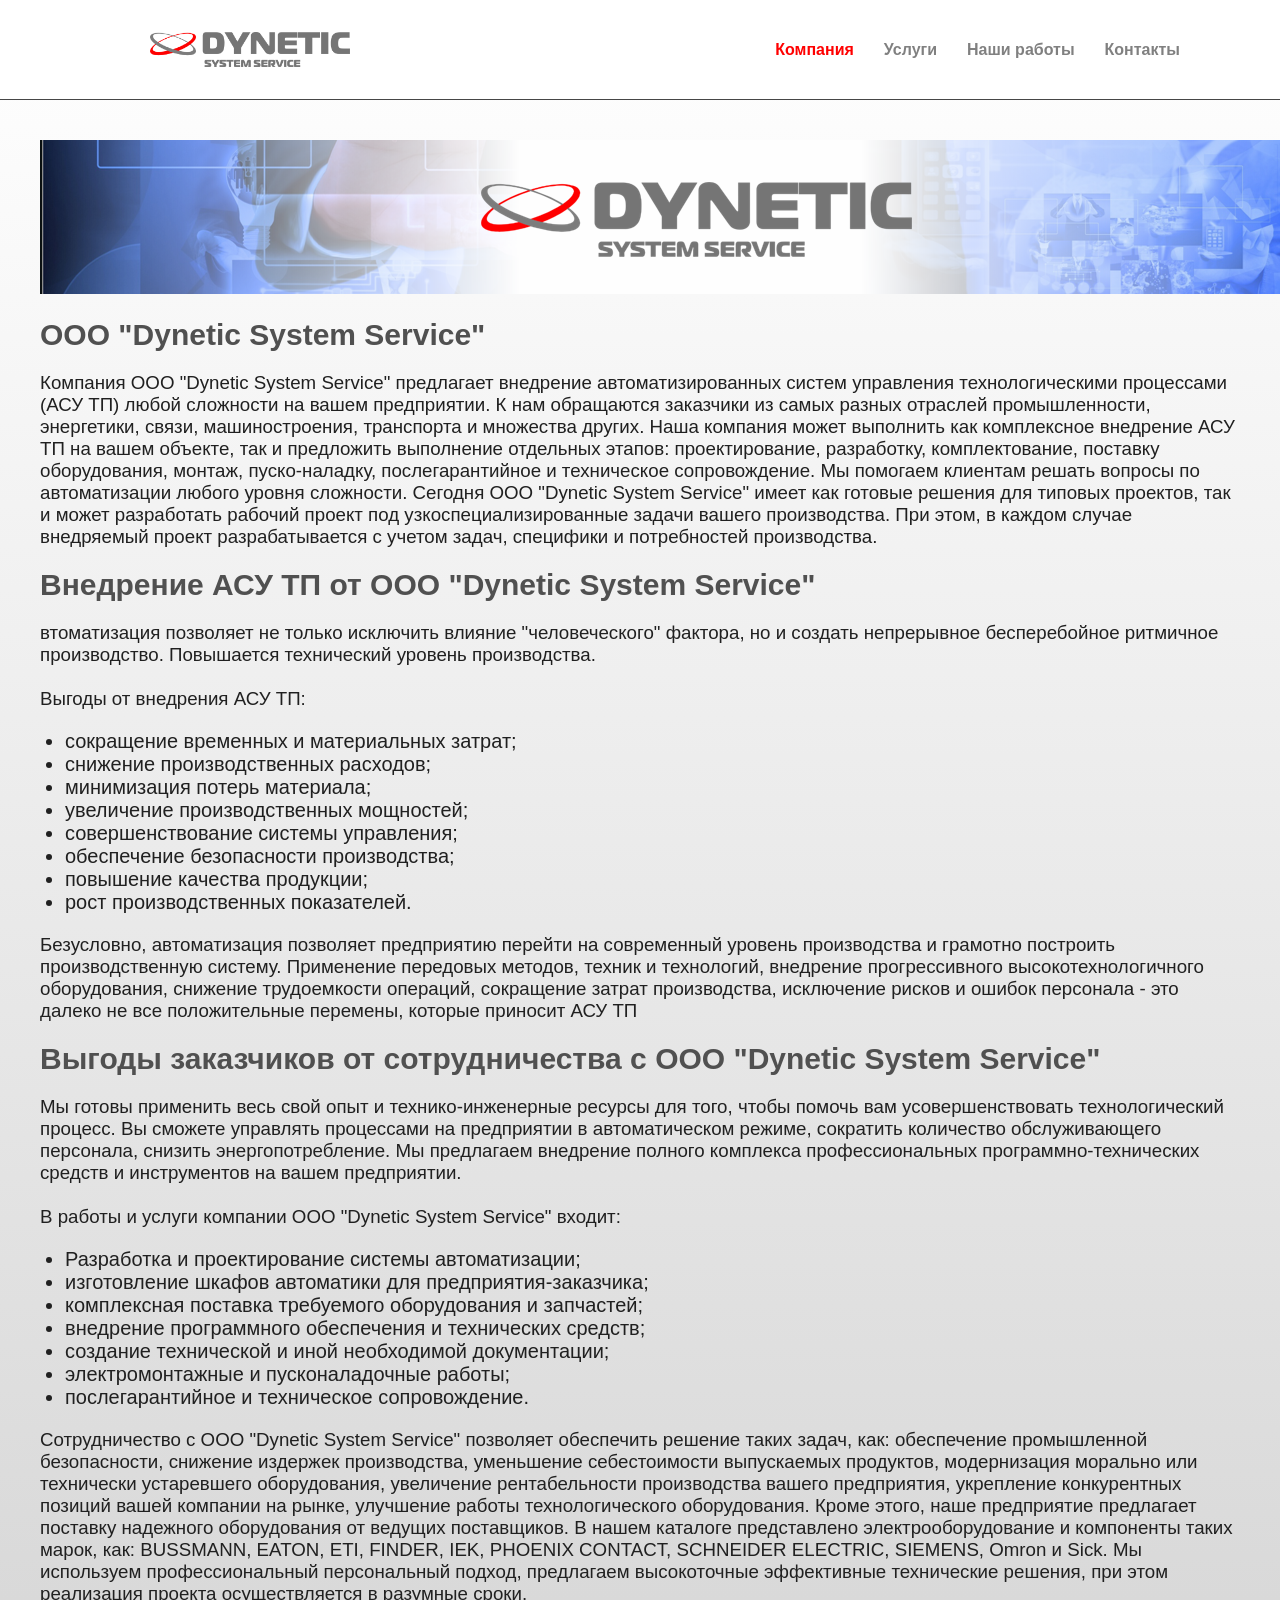
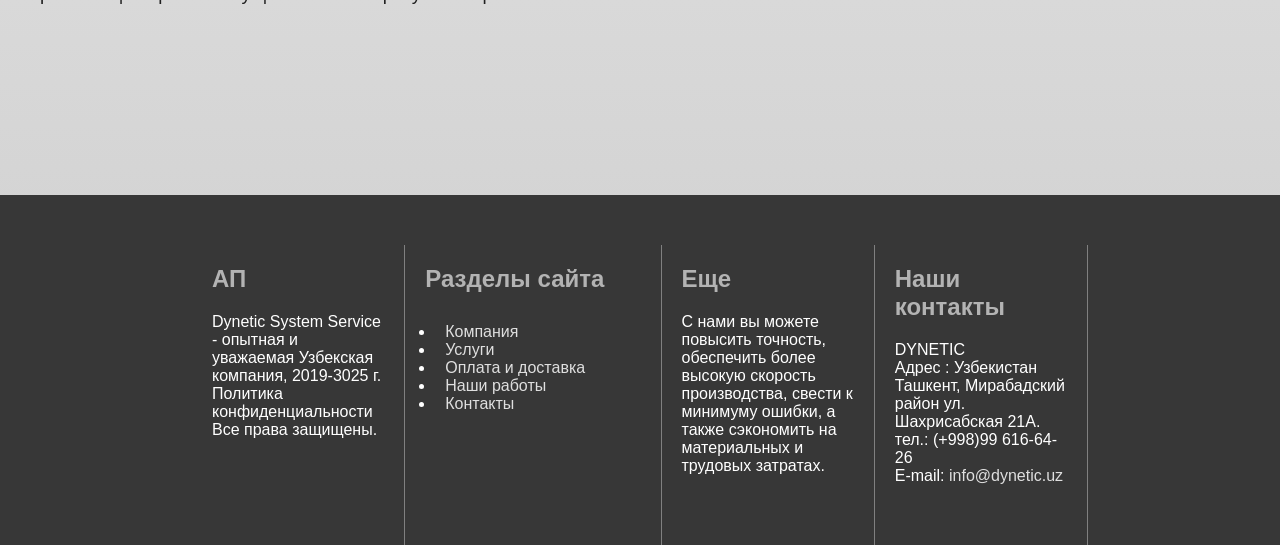
<file: html/index.html>
<!DOCTYPE html>
<html lang="en">
<head>
    <meta charset="UTF-8">
    <meta name="viewport" content="width=device-width, initial-scale=1.0">
    <title>Промышленная автоматизация</title>
    <link rel="stylesheet" href="../css/styles.css">
</head>
<body>
    <header class="header">
        <div class="header__container">
            <div class="header__logo">
                <img src="../assets/imgs/dynetic.png" alt="Logo">
            </div>
            <nav class="header__nav">
                <ul class="header__menu">
                    <li class="header__menu-item"><a href="./main.html"><span>Компания</span></a></li>
                    <div class="header__dropdown">
                        <button class="header__dropbtn header__menu-item">Услуги</button>
                        <div class="header__dropdown-content">
                            <a href="./menuOne.html">Сборка шкафов</a>
                            <a href="./menuTwo.html">Программное обеспечение АСУ</a>
                            <a href="./menuThree.html">Пусконаладочные работы</a>
                            <a href="./menuFour.html">Создание и внедрение АСУ</a>
                            <a href="./menuFive.html">Автоматизированные системы управления</a>
                            <a href="./menuSix.html">Диспетчеризация</a>
                            <a href="./menuSeven.html">Электромонтажные работы</a>
                            <a href="./menuEight.html">Консультации</a>
                        </div>
                    </div>
                    <li class="header__menu-item"><a href="./ourWorks.html">Наши работы</a></li>
                    <li class="header__menu-item"><a href="./adressPage.html">Контакты</a></li>
                    
                    
                </ul>
            </nav>
        </div>
        <!-- <div class="header__content">
            <div class="header__content-box ">
                <div class="header__content-img"><img src="../assets/imgs/Img/box1.jpg" alt=""></div>
                <div class="header__content-img"><img src="../assets/imgs/Img/box5.jpg" alt=""></div>
                <div class="header__content-img"><img src="../assets/imgs/Img/box3.jpg" alt=""></div>
                <div class="header__content-img"><img src="../assets/imgs/Img/box4.jpg" alt=""></div>
                <div class="header__content-img"><img src="../assets/imgs/Img/box2.jpg" alt=""></div>
                <div class="header__content-img"><img src="../assets/imgs/Img/box6.jpg.png" width="600px" height="300px" alt=""></div>
            </div>
        </div> -->

        <main>
            <div class="main" >

                <div class="main__img"><img src="../assets/imgs/back.png" alt=""></div>
                <div class="main__aboutus container">
                    <h2 class="main__aboutus-title">
                      ООО  "Dynetic System Service"
                    </h2>
                    <h3 class="main__aboutus-descr">
                        Компания ООО "Dynetic System Service" предлагает внедрение автоматизированных систем управления технологическими процессами (АСУ ТП) любой сложности на вашем предприятии. К нам обращаются заказчики из самых разных отраслей промышленности, энергетики, связи, машиностроения, транспорта и множества других. Наша компания может выполнить как комплексное внедрение АСУ ТП на вашем объекте, так и предложить выполнение отдельных этапов: проектирование, разработку, комплектование, поставку оборудования, монтаж, пуско-наладку, послегарантийное и техническое сопровождение. Мы помогаем клиентам решать вопросы по автоматизации любого уровня сложности. Сегодня ООО "Dynetic System Service" имеет как готовые решения для типовых проектов, так и может разработать рабочий проект под узкоспециализированные задачи вашего производства. При этом, в каждом случае внедряемый проект разрабатывается с учетом задач, специфики и потребностей производства.
                    </h3>
                    <h2 class="main__aboutus-title">
                        Внедрение АСУ ТП от ООО "Dynetic System Service"
                    </h2>
                    <h3 class="main__aboutus-descr">
                        втоматизация позволяет не только исключить влияние "человеческого" фактора, но и создать непрерывное бесперебойное ритмичное производство. Повышается технический уровень производства.
<br><br>
Выгоды от внедрения АСУ ТП:
                    </h3>
                    <ul class="main__aboutus-ul">
                        <li class="main__aboutus-li">сокращение временных и материальных затрат;</li>
                        <li class="main__aboutus-li">снижение производственных расходов;</li>
                        <li class="main__aboutus-li">минимизация потерь материала;</li>
                        <li class="main__aboutus-li">увеличение производственных мощностей;</li>
                        <li class="main__aboutus-li">совершенствование системы управления;</li>
                        <li class="main__aboutus-li">обеспечение безопасности производства;</li>
                        <li class="main__aboutus-li">повышение качества продукции;</li>
                        <li class="main__aboutus-li">рост производственных показателей.</li>
                    </ul>
                    <h3 class="main__aboutus-descr">
                        Безусловно, автоматизация позволяет предприятию перейти на современный уровень производства и грамотно построить производственную систему. Применение передовых методов, техник и технологий, внедрение прогрессивного высокотехнологичного оборудования, снижение трудоемкости операций, сокращение затрат производства, исключение рисков и ошибок персонала - это далеко не все положительные перемены, которые приносит АСУ ТП
                    </h3>
                    <h2 class="main__aboutus-title">
                        Выгоды заказчиков от сотрудничества с ООО "Dynetic System Service"
                    </h2>
                    <h3 class="main__aboutus-descr">
                        Мы готовы применить весь свой опыт и технико-инженерные ресурсы для того, чтобы помочь вам усовершенствовать технологический процесс. Вы сможете управлять процессами на предприятии в автоматическом режиме, сократить количество обслуживающего персонала, снизить энергопотребление. Мы предлагаем внедрение полного комплекса профессиональных программно-технических средств и инструментов на вашем предприятии.
<br><br>
В работы и услуги компании ООО "Dynetic System Service" входит:
                    </h3>             
                    <ul class="main__aboutus-ul">
                        <li class="main__aboutus-li">Разработка и проектирование системы автоматизации;</li>
                        <li class="main__aboutus-li">изготовление шкафов автоматики для предприятия-заказчика;</li>
                        <li class="main__aboutus-li">комплексная поставка требуемого оборудования и запчастей;</li>
                        <li class="main__aboutus-li">внедрение программного обеспечения и технических средств;</li>
                        <li class="main__aboutus-li">создание технической и иной необходимой документации;</li>
                        <li class="main__aboutus-li">электромонтажные и пусконаладочные работы;</li>
                        <li class="main__aboutus-li">послегарантийное и техническое сопровождение.</li>
                    </ul>       
                    <h3 class="main__aboutus-descr last-descr">
                        Сотрудничество с ООО "Dynetic System Service" позволяет обеспечить решение таких задач, как: обеспечение промышленной безопасности, снижение издержек производства, уменьшение себестоимости выпускаемых продуктов, модернизация морально или технически устаревшего оборудования, увеличение рентабельности производства вашего предприятия, укрепление конкурентных позиций вашей компании на рынке, улучшение работы технологического оборудования. Кроме этого, наше предприятие предлагает поставку надежного оборудования от ведущих поставщиков. В нашем каталоге представлено электрооборудование и компоненты таких марок, как: BUSSMANN, EATON, ETI, FINDER, IEK, PHOENIX CONTACT, SCHNEIDER ELECTRIC, SIEMENS, Omron и Sick. Мы используем профессиональный персональный подход, предлагаем высокоточные эффективные технические решения, при этом реализация проекта осуществляется в разумные сроки.
                    </h3>

                </div>



            </div>
        </main>
    </header>
    <footer >
        <div class="footer container1">
            <div class="footer__content">
               
               <h2 class="footer__content-title">АП</h2>
                <h3 class="footer__content-descr"> Dynetic System Service - опытная и уважаемая Узбекская компания, 2019-3025 г.
                Политика конфиденциальности
                Все права защищены.</h3>
            </div>
            <div class="footer__content footer__content-2">
                <h2 class="footer__content-title">
                    Разделы сайта
                </h2>
    
                <ul class="footer__content-links">
                    <li class="footer__content-link"><a href="">Компания</a></li>
                    <li class="footer__content-link"><a href="">Услуги</a></li>
                    <li class="footer__content-link"><a href="">Оплата и доставка</a></li>
                    <li class="footer__content-link"><a href="">Наши работы</a></li>
                    <li class="footer__content-link"><a href="">Контакты</a></li>
                </ul>
            </div>
            <div class="footer__content">
                <h2 class="footer__content-title">Еще</h2>
                <h3 class="footer__content-descr">С нами вы можете повысить точность, обеспечить более высокую скорость производства, свести к минимуму ошибки, а также сэкономить на материальных и трудовых затратах.</h3>
            </div>
            <div class="footer__content footer__content3">
                <h2 class="footer__content-title">
                    Наши контакты
                </h2>
                <h3 class="footer__content-descr">DYNETIC</h3>
                <h3 class="footer__content-descr">Адрес : Узбекистан Ташкент, Мирабадский район ул. Шахрисабская 21А. <br>                    
                    тел.:  (+998)99 616-64-26  <br>
                    E-mail: <a href="mailto:info@dynetic.uz"><span>info@dynetic.uz</span></h3></a>
            </div>
        </div>
    </footer>
</body>
</html>
</file>
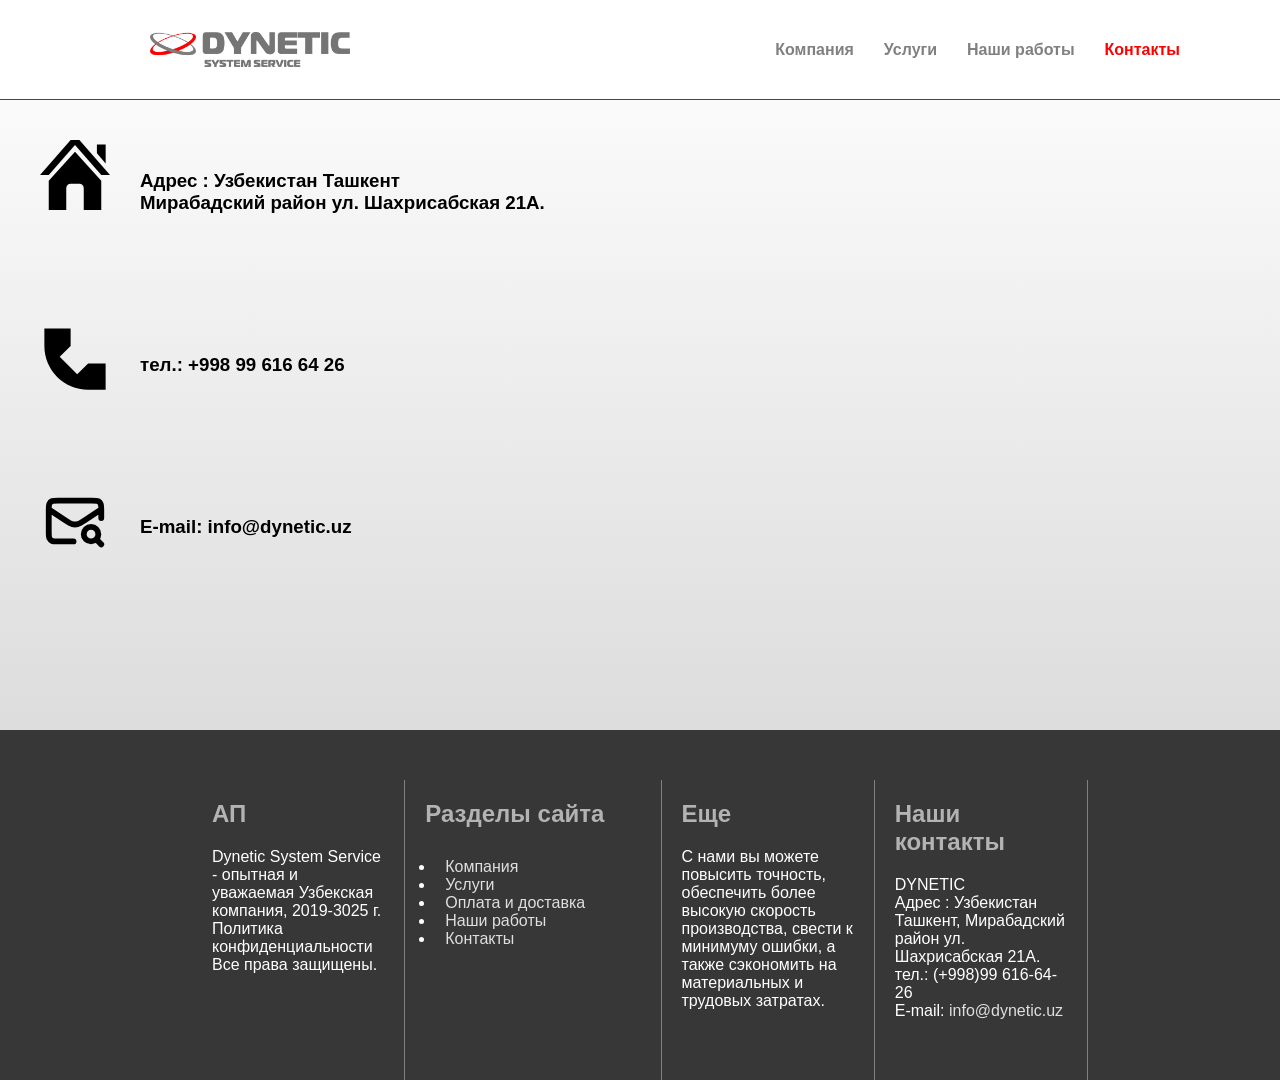
<file: html/adressPage.html>
<!DOCTYPE html>
<html lang="en">
<head>
    <meta charset="UTF-8">
    <meta name="viewport" content="width=device-width, initial-scale=1.0">
    <title>Document</title>
    <link rel="stylesheet" href="../css/adress.css">
    <link rel="stylesheet" href="../css/styles.css">
</head>
<body>
    <div class="header__container">
        <div class="header__logo">
            <img src="../assets/imgs/dynetic.png" alt="Logo">
        </div>
        <nav class="header__nav">
            <ul class="header__menu">
                <li class="header__menu-item"><a href="./main.html">Компания</a></li>
                <div class="header__dropdown">
                    <button class="header__dropbtn header__menu-item">Услуги</button>
                    <div class="header__dropdown-content">
                        <a href="./menuOne.html">Сборка шкафов</a>
                        <a href="./menuTwo.html">Программное обеспечение АСУ</a>
                        <a href="./menuThree.html">Пусконаладочные работы</a>
                        <a href="./menuFour.html">Создание и внедрение АСУ</a>
                        <a href="./menuFive.html">Автоматизированные системы управления</a>
                        <a href="./menuSix.html">Диспетчеризация</a>
                        <a href="./menuSeven.html">Электромонтажные работы</a>
                        <a href="./menuEight.html">Консультации</a>
                    </div>
                </div>
                <li class="header__menu-item"><a href="./ourWorks.html">Наши работы</a></li>
                <li class="header__menu-item"><a href="./adressPage.html"><span>Контакты</span></a></li>
                
                
            </ul>
        </nav>
    </div>
    <main class="main container">
        <div class="main__content">
            <a href="https://maps.app.goo.gl/neC6KGqJTow4QTyF7">
                <div class="main__content-adress1"><img src="../assets/imgs/svg/house-svgrepo-com.svg" alt="">
                    <h3>Адрес : Узбекистан Ташкент<br>
                        Мирабадский район ул. Шахрисабская 21А. </h3>
                </div>
            </a>
                <div class="main__content-phonenum"><img src="../assets/imgs/svg/phone-svgrepo-com.svg" alt="">
                    <h3>тел.:   +998 99 616 64 26</h3>
                </div>

            <a href="mailto:info@dynetic.uz">
                <div class="main__content-email"><img src="../assets/imgs/svg/mail-search-svgrepo-com.svg" alt="">
                    <h3>  E-mail: info@dynetic.uz</h3>
                    </div>
            </a>
        </div>
        <div class="main__content">
            <iframe src="https://www.google.com/maps/embed?pb=!1m18!1m12!1m3!1d2997.2179149029585!2d69.27777227625891!3d41.30412277131048!2m3!1f0!2f0!3f0!3m2!1i1024!2i768!4f13.1!3m3!1m2!1s0x38ae8ad68d4a5f5f%3A0x76a36770d1ecf5e6!2z0YPQu9C40YbQsCDQqNCw0YXRgNC40YHQsNCx0LcgMjHQsCwgMTAwMDYwLCDQotCw0YjQutC10L3RgiwgVGFzaGtlbnQsINCj0LfQsdC10LrQuNGB0YLQsNC9!5e0!3m2!1sru!2s!4v1729690360121!5m2!1sru!2s" width="600" height="450" style="border:0;" allowfullscreen="" loading="lazy" referrerpolicy="no-referrer-when-downgrade"></iframe>        </div>
    </main>
   



    <footer >
        <div class="footer container1">
            <div class="footer__content">
               
               <h2 class="footer__content-title">АП</h2>
                <h3 class="footer__content-descr"> Dynetic System Service - опытная и уважаемая Узбекская компания, 2019-3025 г.
                Политика конфиденциальности
                Все права защищены.</h3>
            </div>
            <div class="footer__content footer__content-2">
                <h2 class="footer__content-title">
                    Разделы сайта
                </h2>
    
                <ul class="footer__content-links">
                    <li class="footer__content-link"><a href="">Компания</a></li>
                    <li class="footer__content-link"><a href="">Услуги</a></li>
                    <li class="footer__content-link"><a href="">Оплата и доставка</a></li>
                    <li class="footer__content-link"><a href="">Наши работы</a></li>
                    <li class="footer__content-link"><a href="">Контакты</a></li>
                </ul>
            </div>
            <div class="footer__content">
                <h2 class="footer__content-title">Еще</h2>
                <h3 class="footer__content-descr">С нами вы можете повысить точность, обеспечить более высокую скорость производства, свести к минимуму ошибки, а также сэкономить на материальных и трудовых затратах.</h3>
            </div>
            <div class="footer__content footer__content3">
                <h2 class="footer__content-title">
                    Наши контакты
                </h2>
                <h3 class="footer__content-descr">DYNETIC</h3>
                <h3 class="footer__content-descr">Адрес : Узбекистан Ташкент, Мирабадский район ул. Шахрисабская 21А. <br>                    
                    тел.:  (+998)99 616-64-26  <br>
                    E-mail: <a href="mailto:info@dynetic.uz"><span>info@dynetic.uz</span></h3></a>
            </div>
        </div>
    </footer>
</body>
</html>
</file>
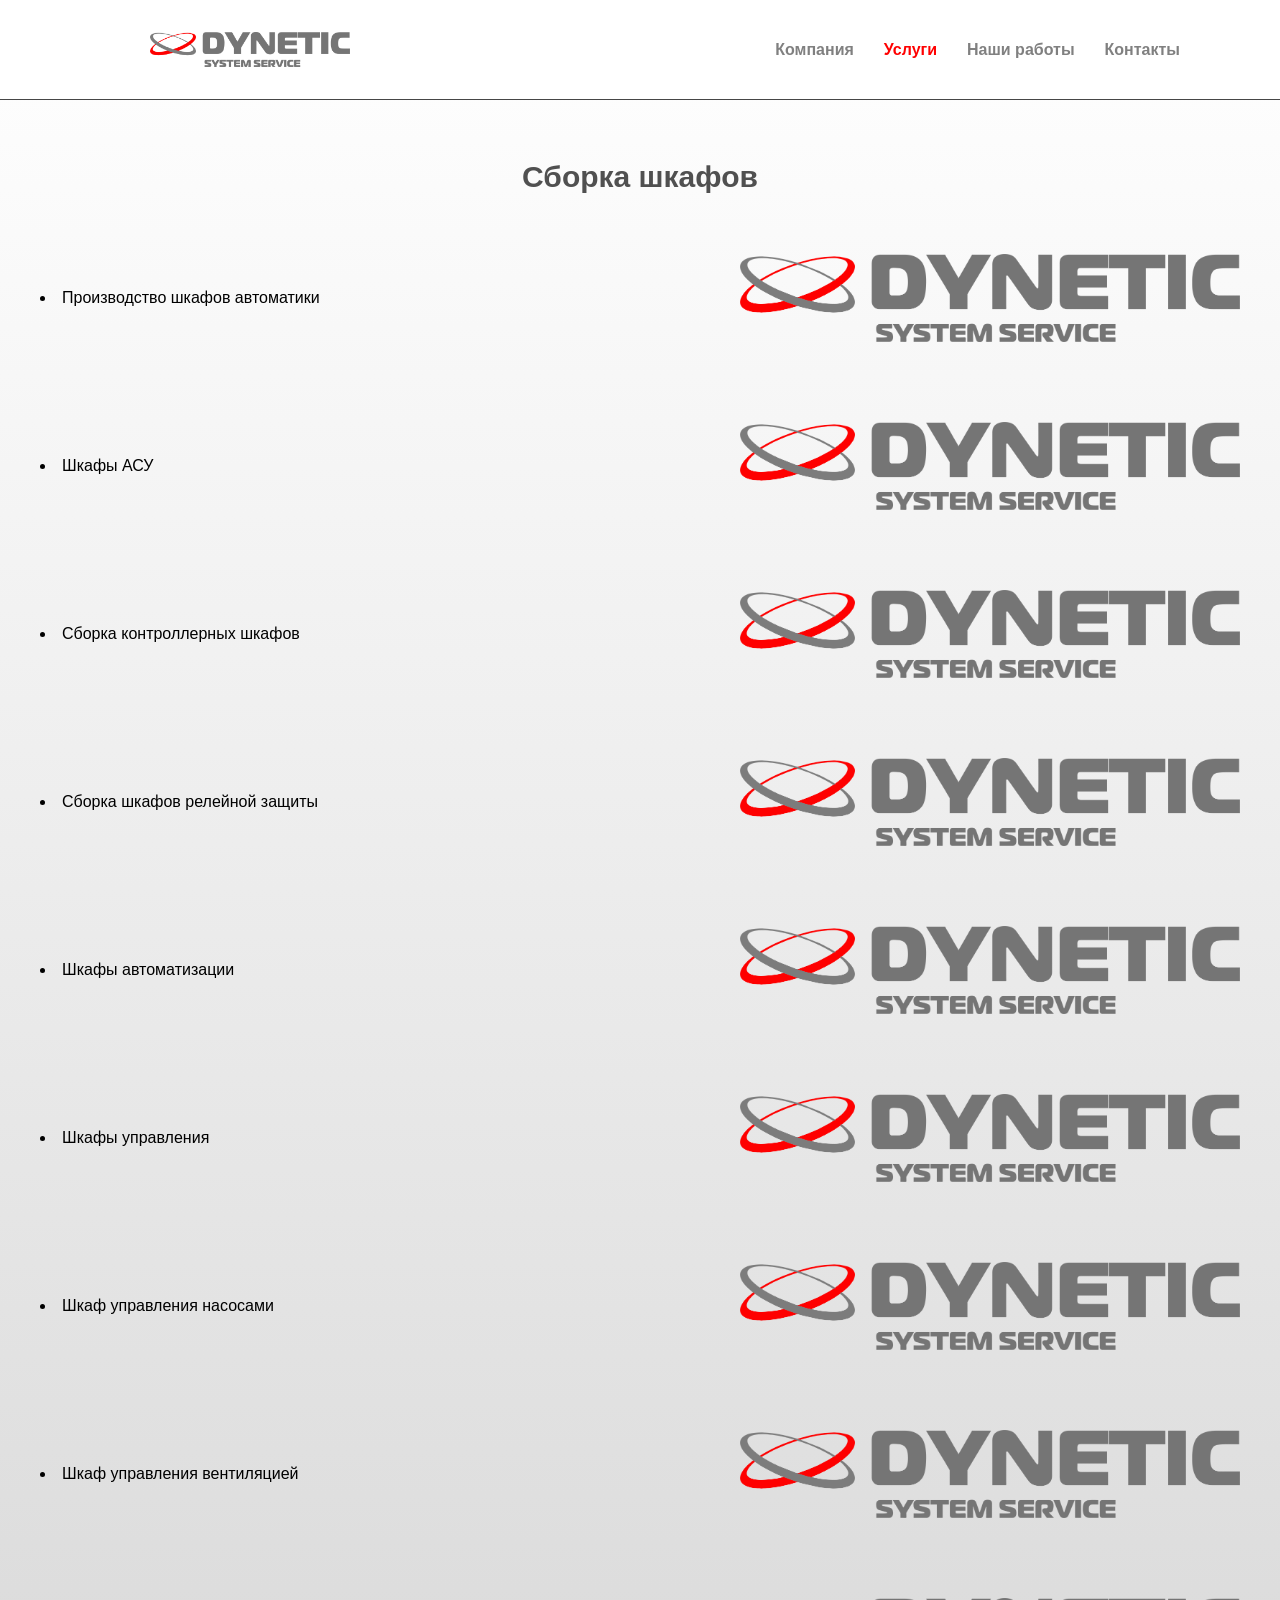
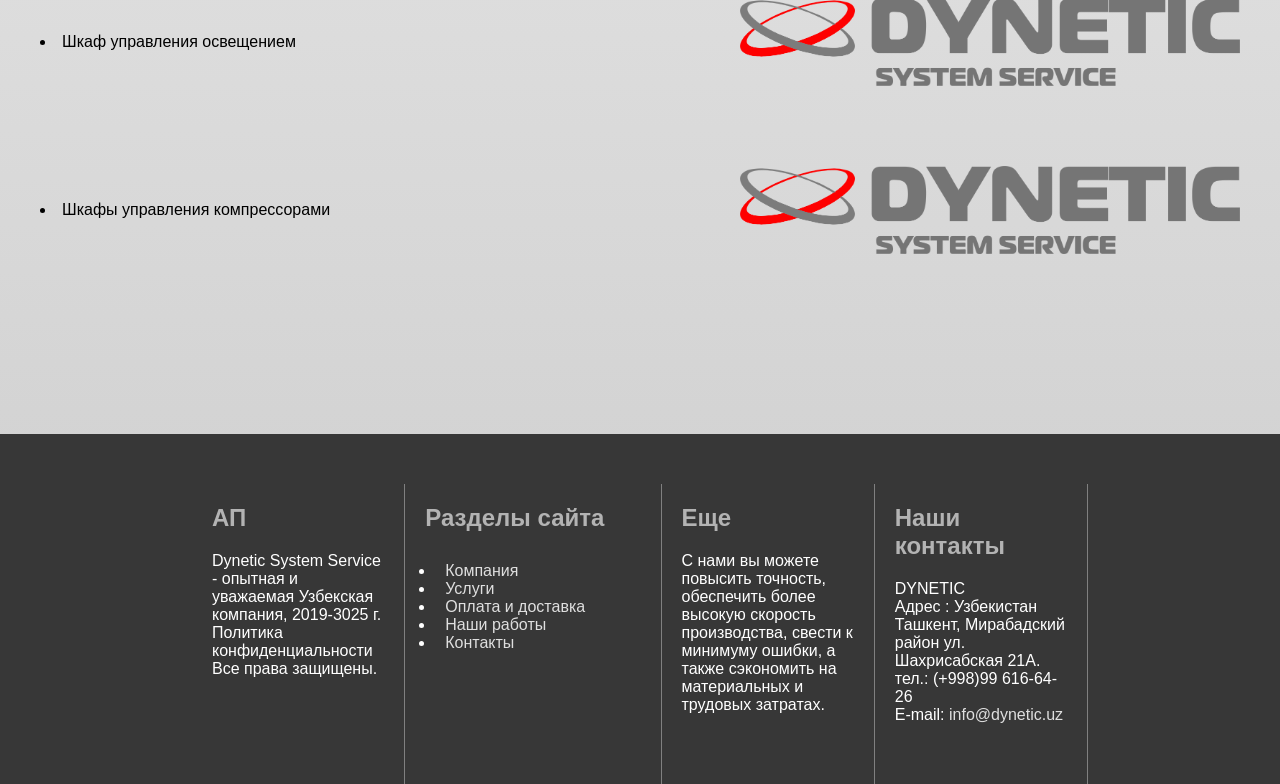
<file: html/menuOne.html>
<!DOCTYPE html>
<html lang="en">
<head>
    <meta charset="UTF-8">
    <meta name="viewport" content="width=device-width, initial-scale=1.0">
    <title>Сборка шкафов</title>
    <link rel="stylesheet" href="../css/styles.css">
</head>
<body>
    
    <header class="header">
        <div class="header__container">
        <div class="header__logo">
            <img src="../assets/imgs/dynetic.png" alt="Logo">
        </div>
        <nav class="header__nav">
            <ul class="header__menu">
                <li class="header__menu-item"><a href="./main.html">Компания</a></li>
                <div class="header__dropdown">
                    <button class="header__dropbtn header__menu-item"><span>Услуги</span></button>
                    <div class="header__dropdown-content">
                        <a href="./menuOne.html">Сборка шкафов</a>
                        <a href="./menuTwo.html">Программное обеспечение АСУ</a>
                        <a href="./menuThree.html">Пусконаладочные работы</a>
                        <a href="./menuFour.html">Создание и внедрение АСУ</a>
                        <a href="./menuFive.html">Автоматизированные системы управления</a>
                        <a href="./menuSix.html">Диспетчеризация</a>
                        <a href="./menuSeven.html">Электромонтажные работы</a>
                        <a href="./menuEight.html">Консультации</a>
                    </div>
                </div>
                <li class="header__menu-item"><a href="./ourWorks.html">Наши работы</a></li>
                <li class="header__menu-item"><a href="./adressPage.html">Контакты</a></li>
                <!-- список из выпадающего меню -->
                <!-- слева текст справа картинка -->
            </ul>
        </nav>
    </div>
    </header>

    <main class="main">
        <section class="main__content">
            <h2 class="main__content-title">Сборка шкафов</h2>
            <div class="main__content-box">

                <div class="main__content-item">
                    <li class="main__conte">Производство шкафов автоматики</li>
                    <img src="../assets/imgs/dynetic.png" alt="">
                </div>
                <div class="main__content-item">
                    <li class="main__conte">Шкафы АСУ</li>
                    <img src="../assets/imgs/dynetic.png" alt="">
                </div>
                <div class="main__content-item">
                    <li class="main__conte">Сборка контроллерных шкафов</li>
                    <img src="../assets/imgs/dynetic.png" alt="">
                </div>
                <div class="main__content-item">
                    <li class="main__conte">Cборка шкафов релейной защиты</li>
                    <img src="../assets/imgs/dynetic.png" alt="">
                </div>
                <div class="main__content-item">
                    <li class="main__conte">Шкафы автоматизации</li>
                    <img src="../assets/imgs/dynetic.png" alt="">
                </div>
                <div class="main__content-item">
                    <li class="main__conte">Шкафы управления</li>
                    <img src="../assets/imgs/dynetic.png" alt="">
                </div>
                <div class="main__content-item">
                    <li class="main__conte">Шкаф управления насосами</li>
                    <img src="../assets/imgs/dynetic.png" alt="">
                </div>
                <div class="main__content-item">
                    <li class="main__conte">Шкаф управления вентиляцией</li>
                    <img src="../assets/imgs/dynetic.png" alt="">
                </div>
                <div class="main__content-item">
                    <li class="main__conte">Шкаф управления освещением</li>
                    <img src="../assets/imgs/dynetic.png" alt="">
                </div>
                <div class="main__content-item">
                    <li class="main__conte">Шкафы управления компрессорами</li>
                    <img src="../assets/imgs/dynetic.png" alt="">
                </div>
            </div>
           
            

            
        </section>
    </main>
    
    <footer >
        <div class="footer container1">
            <div class="footer__content">
               
               <h2 class="footer__content-title">АП</h2>
                <h3 class="footer__content-descr"> Dynetic System Service - опытная и уважаемая Узбекская компания, 2019-3025 г.
                Политика конфиденциальности
                Все права защищены.</h3>
            </div>
            <div class="footer__content footer__content-2">
                <h2 class="footer__content-title">
                    Разделы сайта
                </h2>
    
                <ul class="footer__content-links">
                    <li class="footer__content-link"><a href="">Компания</a></li>
                    <li class="footer__content-link"><a href="">Услуги</a></li>
                    <li class="footer__content-link"><a href="">Оплата и доставка</a></li>
                    <li class="footer__content-link"><a href="">Наши работы</a></li>
                    <li class="footer__content-link"><a href="">Контакты</a></li>
                </ul>
            </div>
            <div class="footer__content">
                <h2 class="footer__content-title">Еще</h2>
                <h3 class="footer__content-descr">С нами вы можете повысить точность, обеспечить более высокую скорость производства, свести к минимуму ошибки, а также сэкономить на материальных и трудовых затратах.</h3>
            </div>
            <div class="footer__content footer__content3">
                <h2 class="footer__content-title">
                    Наши контакты
                </h2>
                <h3 class="footer__content-descr">DYNETIC</h3>
                <h3 class="footer__content-descr">Адрес : Узбекистан Ташкент, Мирабадский район ул. Шахрисабская 21А. <br>                    
                    тел.:  (+998)99 616-64-26  <br>
                    E-mail: <a href="mailto:info@dynetic.uz"><span>info@dynetic.uz</span></h3></a>
            </div>
        </div>
    </footer>
</body>
</html>
</file>
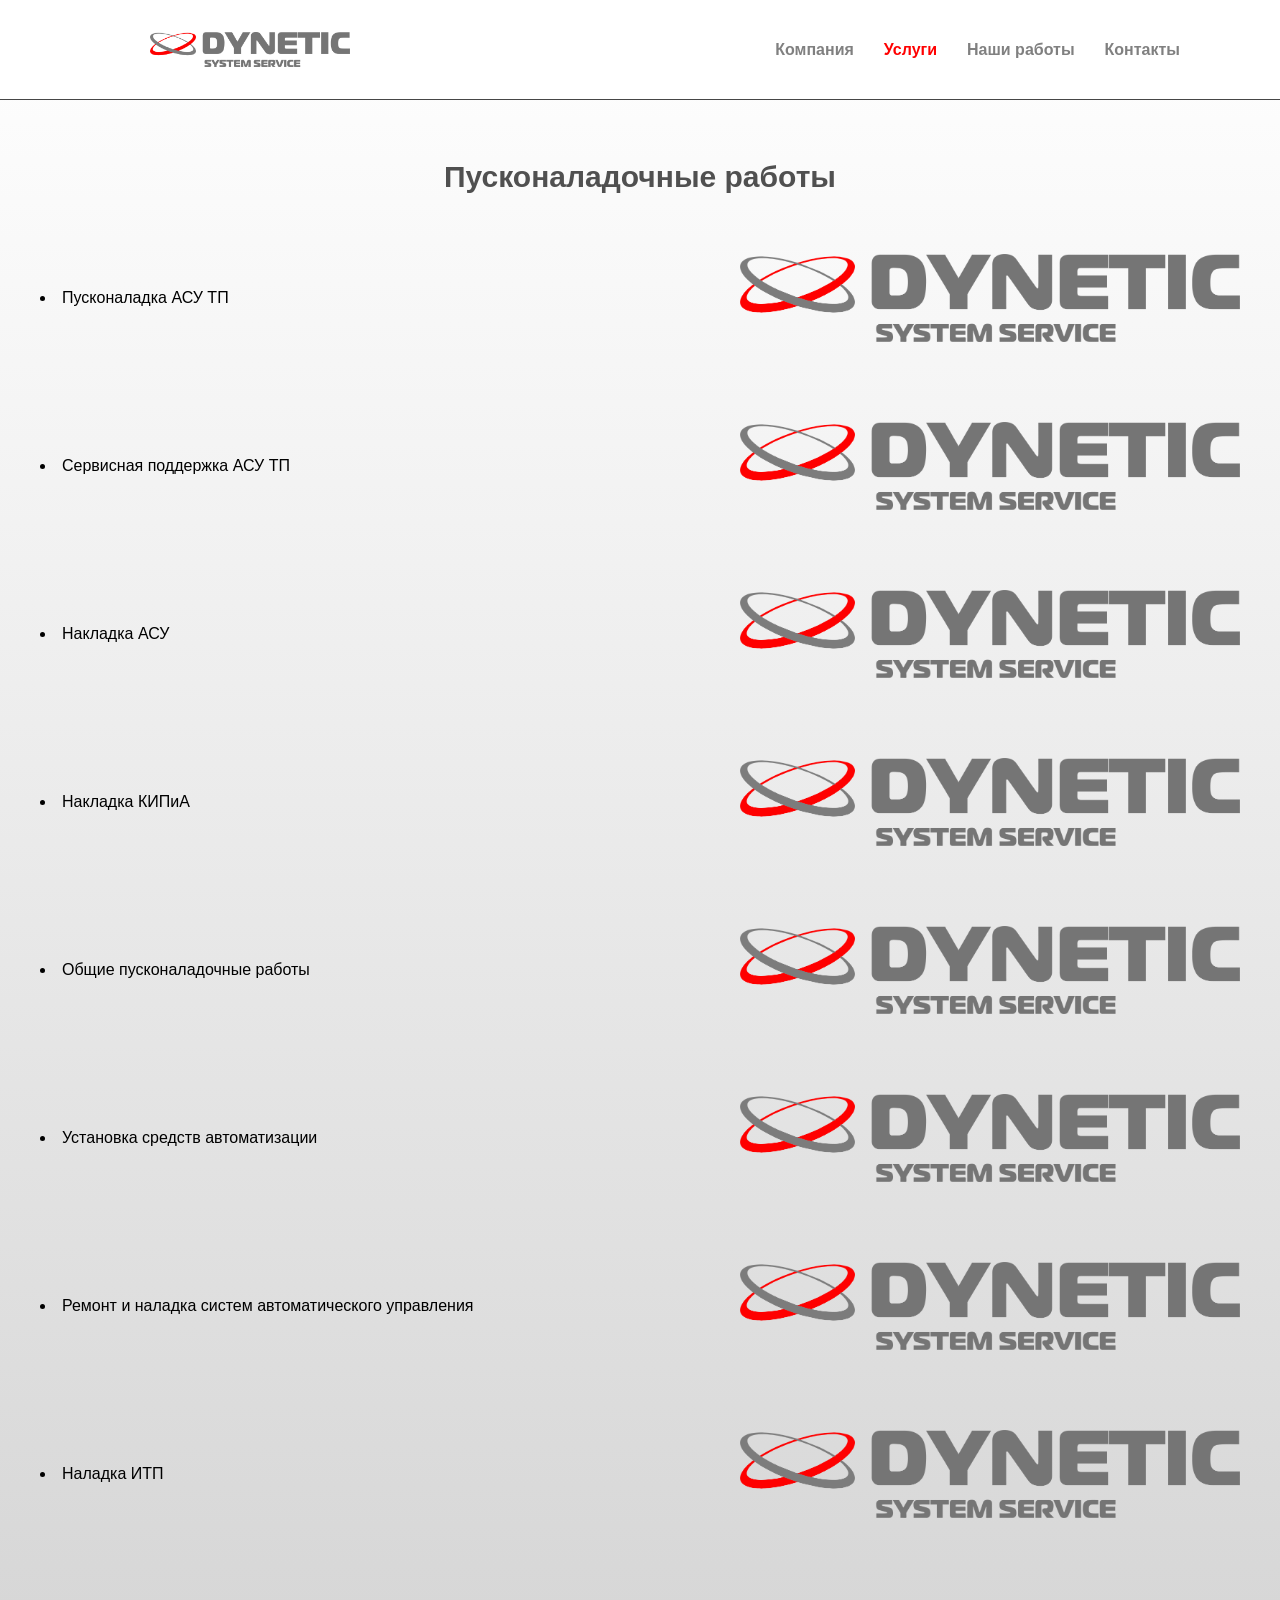
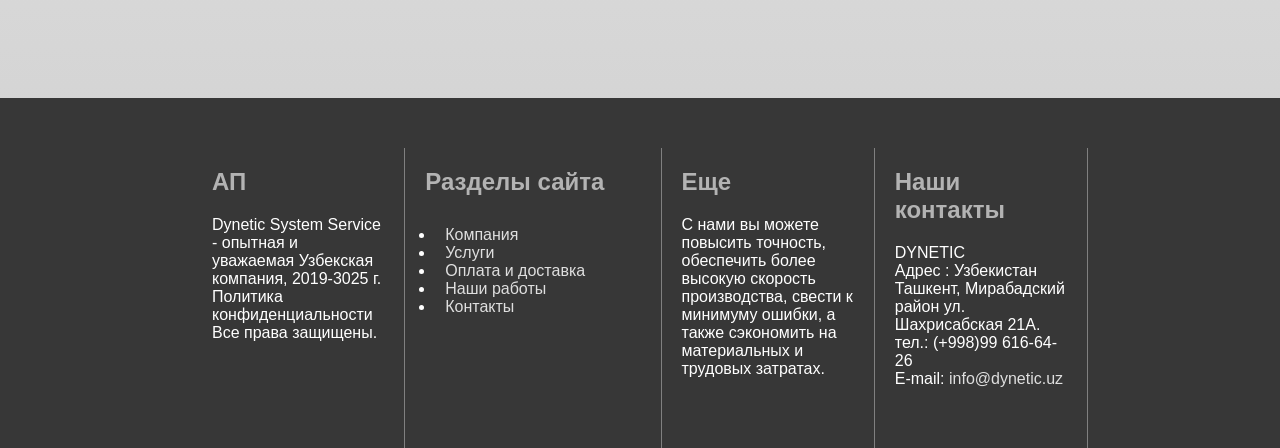
<file: html/menuThree.html>
<!DOCTYPE html>
<html lang="en">
<head>
    <meta charset="UTF-8">
    <meta name="viewport" content="width=device-width, initial-scale=1.0">
    <title>Document</title>

    <link rel="stylesheet" href="../css/styles.css">
</head>
<body>
    
    <header class="header">
        <div class="header__container">
        <div class="header__logo">
            <img src="../assets/imgs/dynetic.png" alt="Logo">
        </div>
        <nav class="header__nav">
            <ul class="header__menu">
                <li class="header__menu-item"><a href="./main.html">Компания</a></li>
                <div class="header__dropdown">
                    <button class="header__dropbtn header__menu-item"><span>Услуги</span></button>
                    <div class="header__dropdown-content">
                        <a href="./menuOne.html">Сборка шкафов</a>
                        <a href="./menuTwo.html">Программное обеспечение АСУ</a>
                        <a href="./menuThree.html">Пусконаладочные работы</a>
                        <a href="./menuFour.html">Создание и внедрение АСУ</a>
                        <a href="./menuFive.html">Автоматизированные системы управления</a>
                        <a href="./menuSix.html">Диспетчеризация</a>
                        <a href="./menuSeven.html">Электромонтажные работы</a>
                        <a href="./menuEight.html">Консультации</a>
                    </div>
                </div>
                <li class="header__menu-item"><a href="./ourWorks.html">Наши работы</a></li>
                <li class="header__menu-item"><a href="./adressPage.html">Контакты</a></li>
                <!-- список из выпадающего меню -->
                <!-- слева текст справа картинка -->
            </ul>
        </nav>
    </div>
    </header>
    <main class="main">
        <section class="main__content">
            <h2 class="main__content-title">Пусконаладочные работы</h2>
            <div class="main__content-box">

                <div class="main__content-item">
                    <li class="main__conte">Пусконаладка АСУ ТП</li>
                    <img src="../assets/imgs/dynetic.png" alt="">
                </div>
                <div class="main__content-item">
                    <li class="main__conte">Сервисная поддержка АСУ ТП</li>
                    <img src="../assets/imgs/dynetic.png" alt="">
                </div>
                <div class="main__content-item">
                    <li class="main__conte">Накладка АСУ</li>
                    <img src="../assets/imgs/dynetic.png" alt="">
                </div>
                <div class="main__content-item">
                    <li class="main__conte">Накладка КИПиА</li>
                    <img src="../assets/imgs/dynetic.png" alt="">
                </div>
                <div class="main__content-item">
                    <li class="main__conte">Общие пусконаладочные работы</li>
                    <img src="../assets/imgs/dynetic.png" alt="">
                </div>
                <div class="main__content-item">
                    <li class="main__conte">Установка средств автоматизации</li>
                    <img src="../assets/imgs/dynetic.png" alt="">
                </div>
                <div class="main__content-item">
                    <li class="main__conte">Ремонт и наладка систем автоматического управления</li>
                    <img src="../assets/imgs/dynetic.png" alt="">
                </div>
                <div class="main__content-item">
                    <li class="main__conte">Наладка ИТП</li>
                    <img src="../assets/imgs/dynetic.png" alt="">
                </div>
            </div>
           
            

            
        </section>
    </main>
    <footer >
        <div class="footer container1">
            <div class="footer__content">
               
               <h2 class="footer__content-title">АП</h2>
                <h3 class="footer__content-descr"> Dynetic System Service - опытная и уважаемая Узбекская компания, 2019-3025 г.
                Политика конфиденциальности
                Все права защищены.</h3>
            </div>
            <div class="footer__content footer__content-2">
                <h2 class="footer__content-title">
                    Разделы сайта
                </h2>
    
                <ul class="footer__content-links">
                    <li class="footer__content-link"><a href="">Компания</a></li>
                    <li class="footer__content-link"><a href="">Услуги</a></li>
                    <li class="footer__content-link"><a href="">Оплата и доставка</a></li>
                    <li class="footer__content-link"><a href="">Наши работы</a></li>
                    <li class="footer__content-link"><a href="">Контакты</a></li>
                </ul>
            </div>
            <div class="footer__content">
                <h2 class="footer__content-title">Еще</h2>
                <h3 class="footer__content-descr">С нами вы можете повысить точность, обеспечить более высокую скорость производства, свести к минимуму ошибки, а также сэкономить на материальных и трудовых затратах.</h3>
            </div>
            <div class="footer__content footer__content3">
                <h2 class="footer__content-title">
                    Наши контакты
                </h2>
                <h3 class="footer__content-descr">DYNETIC</h3>
                <h3 class="footer__content-descr">Адрес : Узбекистан Ташкент, Мирабадский район ул. Шахрисабская 21А. <br>                    
                    тел.:  (+998)99 616-64-26  <br>
                    E-mail: <a href="mailto:info@dynetic.uz"><span>info@dynetic.uz</span></h3></a>
            </div>
        </div>
    </footer>
</body>
</html>
</file>
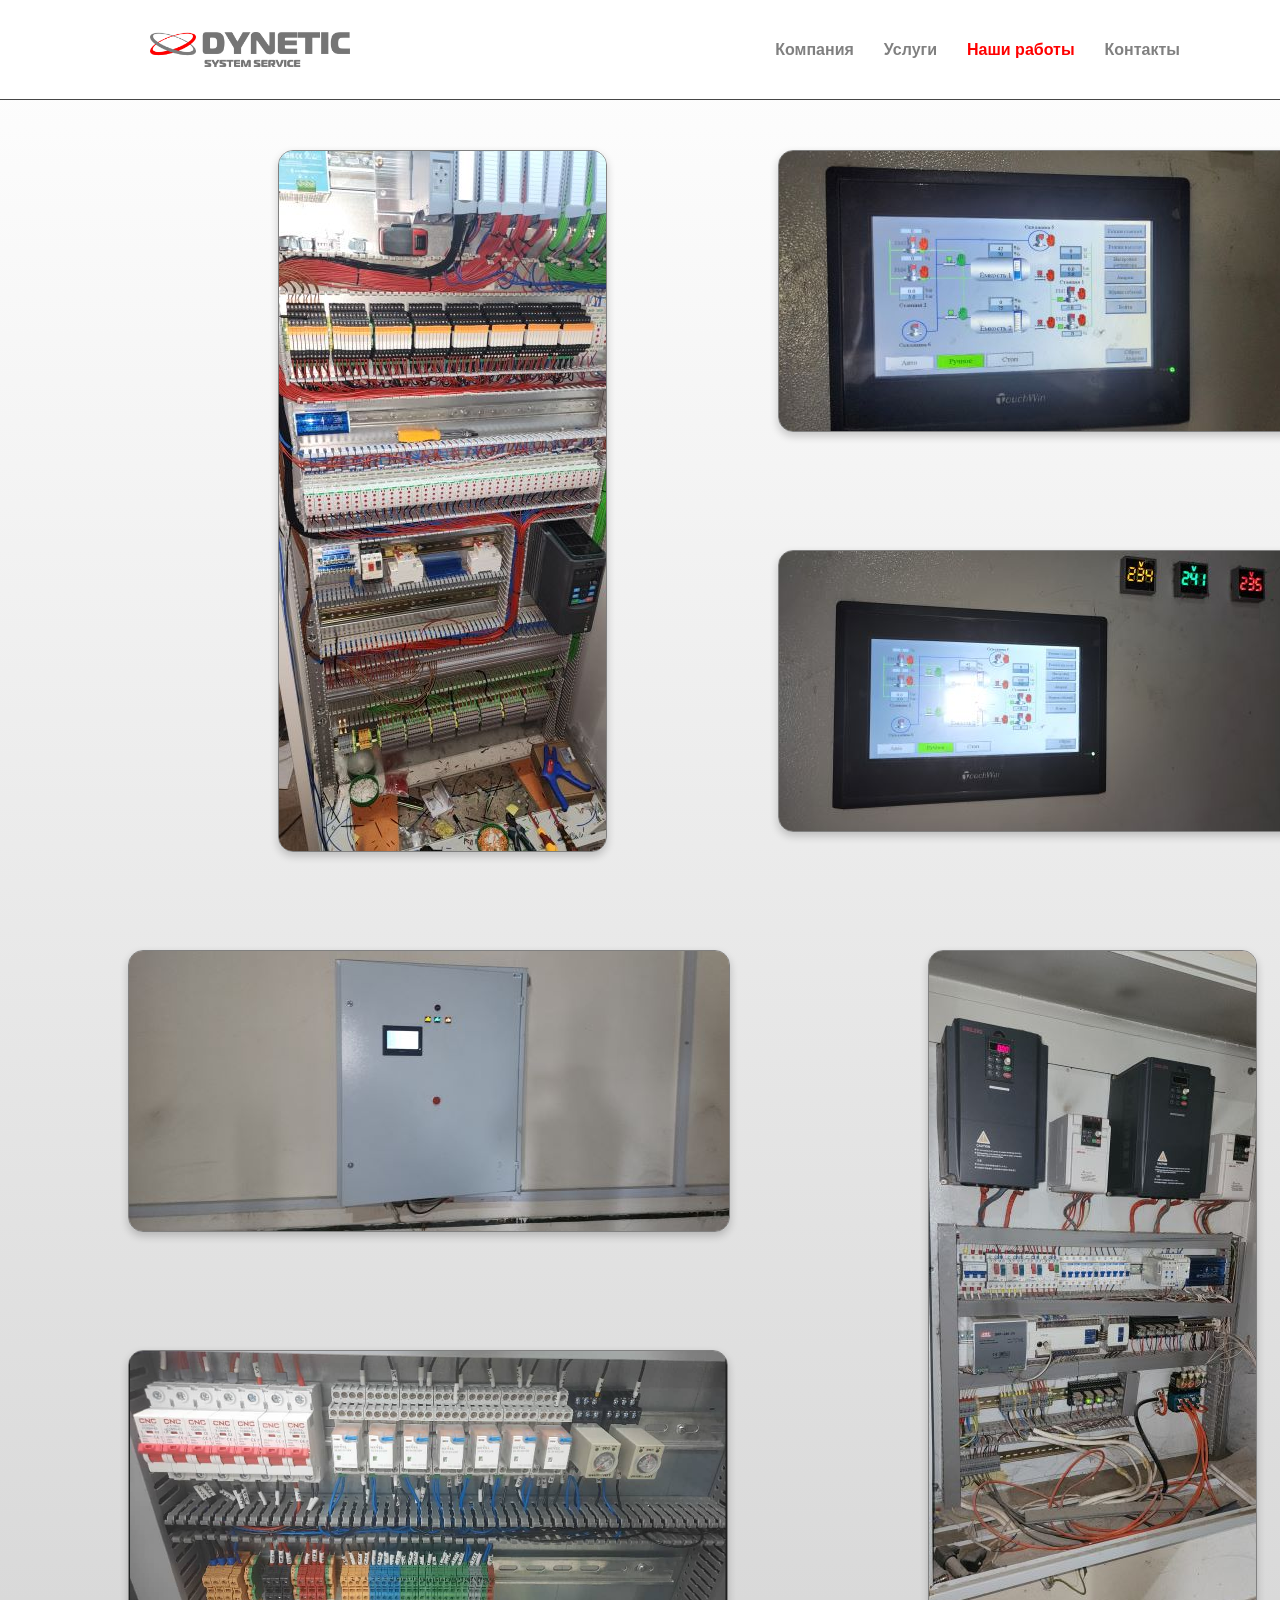
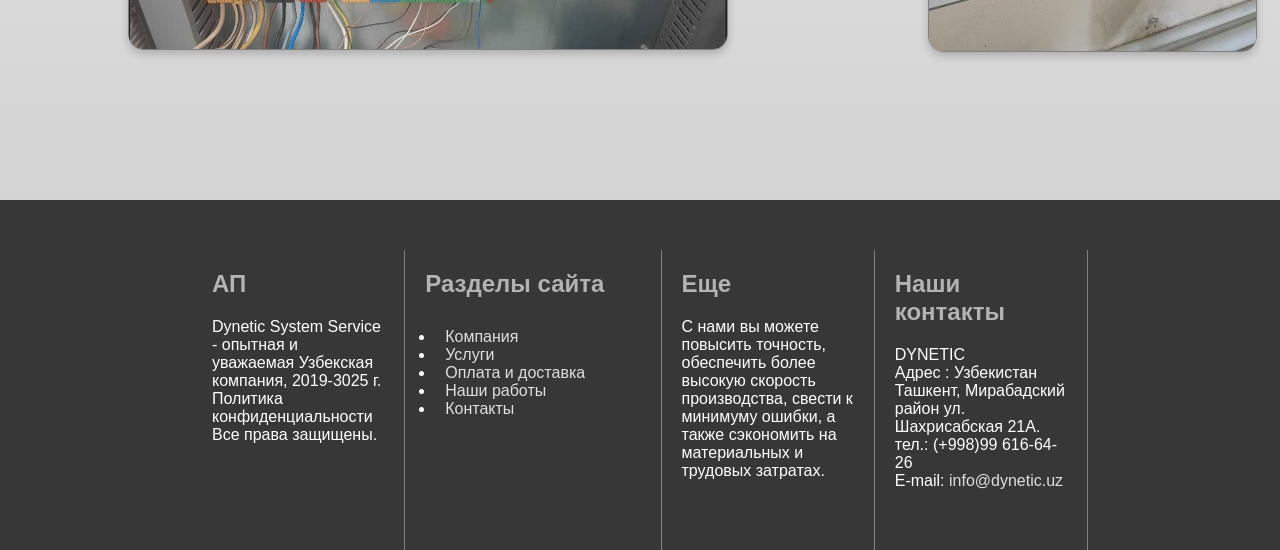
<file: html/ourWorks.html>
<!DOCTYPE html>
<html lang="en">
<head>
    <meta charset="UTF-8">
    <meta name="viewport" content="width=device-width, initial-scale=1.0">
    <title>Document</title>
    <link rel="stylesheet" href="../css/ourWorks.css">
    <link rel="stylesheet" href="../css/styles.css">
</head>
<body>
    
    <div class="header__container">
        <div class="header__logo">
            <img src="../assets/imgs/dynetic.png" alt="Logo">
        </div>
        <ul class="header__menu">
            <li class="header__menu-item"><a href="./main.html">Компания</a></li>
            <div class="header__dropdown">
                <button class="header__dropbtn header__menu-item">Услуги</button>
                <div class="header__dropdown-content">
                    <a href="./menuOne.html">Сборка шкафов</a>
                    <a href="./menuTwo.html">Программное обеспечение АСУ</a>
                    <a href="./menuThree.html">Пусконаладочные работы</a>
                    <a href="./menuFour.html">Создание и внедрение АСУ</a>
                    <a href="./menuFive.html">Автоматизированные системы управления</a>
                    <a href="./menuSix.html">Диспетчеризация</a>
                    <a href="./menuSeven.html">Электромонтажные работы</a>
                    <a href="./menuEight.html">Консультации</a>
                </div>
            </div>
            <li class="header__menu-item"><a href="./ourWorks.html"><span>Наши работы</span></a></li>
            <li class="header__menu-item"><a href="./adressPage.html">Контакты</a></li>
            
            
        </ul>
        
        
        <!-- <nav class="header__nav">
            <ul class="header__menu">
                <li class="header__menu-item"><a href="./main.html">Компания</a></li>
                <button class="header__dropbtn header__menu-item">Услуги</button>
                <li class="header__menu-item"><a href="./ourWorks.html"><span>Наши работы</span></a></li>
                <li class="header__menu-item"><a href="./adressPage.html">Контакты</a></li>
                
                
            </ul>
        </nav> -->
    </div>


    <div class="header__content">
        <div class="header__content-box ">
            <div class="header__content-img"><img src="../assets/imgs/Img/box1.jpg" alt=""></div>
            <div class="header__content-img"><img src="../assets/imgs/Img/box5.jpg" alt=""></div>
            <div class="header__content-img"><img src="../assets/imgs/Img/box3.jpg" alt=""></div>
            <div class="header__content-img"><img src="../assets/imgs/Img/box4.jpg" alt=""></div>
            <div class="header__content-img"><img src="../assets/imgs/Img/box2.jpg" alt=""></div>
            <div class="header__content-img"><img src="../assets/imgs/Img/box6.jpg.png" width="600px" height="300px" alt=""></div>
        </div>
    </div>
    <footer >
        <div class="footer container1">
            <div class="footer__content">
               
               <h2 class="footer__content-title">АП</h2>
                <h3 class="footer__content-descr"> Dynetic System Service - опытная и уважаемая Узбекская компания, 2019-3025 г.
                Политика конфиденциальности
                Все права защищены.</h3>
            </div>
            <div class="footer__content footer__content-2">
                <h2 class="footer__content-title">
                    Разделы сайта
                </h2>
    
                <ul class="footer__content-links">
                    <li class="footer__content-link"><a href="">Компания</a></li>
                    <li class="footer__content-link"><a href="">Услуги</a></li>
                    <li class="footer__content-link"><a href="">Оплата и доставка</a></li>
                    <li class="footer__content-link"><a href="">Наши работы</a></li>
                    <li class="footer__content-link"><a href="">Контакты</a></li>
                </ul>
            </div>
            <div class="footer__content">
                <h2 class="footer__content-title">Еще</h2>
                <h3 class="footer__content-descr">С нами вы можете повысить точность, обеспечить более высокую скорость производства, свести к минимуму ошибки, а также сэкономить на материальных и трудовых затратах.</h3>
            </div>
            <div class="footer__content footer__content3">
                <h2 class="footer__content-title">
                    Наши контакты
                </h2>
                <h3 class="footer__content-descr">DYNETIC</h3>
                <h3 class="footer__content-descr">Адрес : Узбекистан Ташкент, Мирабадский район ул. Шахрисабская 21А. <br>                    
                    тел.:  (+998)99 616-64-26  <br>
                    E-mail: <a href="mailto:info@dynetic.uz"><span>info@dynetic.uz</span></h3></a>
            </div>
        </div>
    </footer>
</body>
</html>
</file>
<file: css/styles.css>
* {
    margin: 0;
    padding: 0;
    box-sizing: border-box;
    text-decoration: none;
}

body {
    font-family: Arial, sans-serif;
    background: linear-gradient(to bottom, #FFFFFF, #CCCCCC);  
}

/* .header {
    position: relative;
    background-image: url('background.jpg');
    background-size: cover;
    background-position: center;
    color: white;
    
} */
 .header{
    
 }


/* .container {
    width: 80%;
    margin: 0 auto;
} */



.header__container {
    display: flex;
    justify-content: space-between;
    align-items: center;
    padding: 20px 50px;
    background-color: white; /* Полупрозрачный фон */
    height: 100px;
    position: fixed;
    width: 100%;
    border-bottom: 1px solid rgb(70, 70, 70);
    z-index: 2;
}

.header__logo {
    display: flex;
    align-items: center;
}

.header__logo img {
    width: 200px;
    margin-right: 50px;
    margin-left: 100px;
}

.header__logo p {
    font-size: 12px;
    line-height: 1.4;
}

.header__nav {
    flex-grow: 1;
    text-align: right;
}

.header__menu {
    list-style: none;
    display: flex;
    justify-content: end;
    gap: 30px;
    padding-right: 50px;
}

.header__menu-item a {
    text-decoration: none;
    color: gray;
    font-weight: bold;
    transition: color 0.3s;
}

.header__menu-item span{
    color: red;
}

.header__menu-item a:hover {
    color: red; /* Цвет при наведении */
}

.header__menu-item:hover{
    color: red;
    transition: .3s;
}

.header__banner {
    position: absolute;
    bottom: 50px;
    left: 50%;
    transform: translateX(-50%);
    text-align: center;
}

.header__banner h1 {
    font-size: 48px;
    margin-bottom: 20px;
}


.header__container nav{
    position: sticky;
}


.main{
    padding: 140px 0;
    width: 1200px;
    margin: 0 auto;
}

/* .main__aboutus{

    width: 60%;
    height: 200px;
    color: black;
}

.main__aboutus-dyn{
    padding-top: 30px;
    font-size: 10px;
}

.main__aboutus-dyn span{
    color: rgb(96, 95, 95);
}

.main__aboutus-tick{
    padding: 10px;
} */


.main__aboutus{

}



.header__content{
    padding-top: 150px;
}

.header__content-box{
    display: grid;
    grid-template-columns: repeat(2, 1fr); /* Две колонки одинаковой ширины */
    grid-auto-rows: repeat(4, 1fr); /* Автоматическая высота строк */
    gap: 100px 50px; /* Расстояние между элементами */
    width: 80%; /* Ограничиваем ширину контейнера */
    margin: 0 auto; /* Центрируем контейнер */
}

.header__content-img{
    width: 600px;
    height: 300px; /* Примерная высота для изображения */ /* Цвет фона для демонстрации */ /* Обводка для наглядности */
    transition: box-shadow 0.3s ease;
     /* Плавный переход для тени */

}

.header__content-img:nth-child(1) {
    grid-row: span 2;
    width: 300px;
    height: 700px;
    margin: 0 auto;
}

.header__content-img:nth-child(5){
    grid-row: span 2;
    width: 300px;
    height: 700px;
    margin: 0 auto;
}


.header__content-img img{
    object-fit: cover;
    border: 1px solid gray; /* Оранжевая рамка */
    border-radius: 15px; /* Закругленные углы */
    box-shadow: 0 4px 8px rgba(0, 0, 0, 0.2); /* Легкая тень */
    transition: transform 0.3s ease; /* Плавное увеличение */
}

.header__content img:hover{
    transform: scale(1.05);
}

/* Main */


.main__content-title{
    color: rgb(80, 80, 80);
    font-size: 30px;
    padding: 20px 0;
    text-align: center;
}
.main__content-link{
    font-weight: 100;
    color: rgb(32, 32, 32);
}

.main__content-item img {
    max-width: 500px;
}

.main__content-item{
    display: flex;
    justify-content: space-between;
    align-items: center;
    padding: 40px 0;
}

/* Footer */

footer{

    display: flex;
    justify-content: end;
    width: 100%;
    height: 350px;
    background-color: rgb(55, 55, 55);
}

.container1{
    width: 70%;
    display: flex;
    justify-content: space-between;
    margin: 0 auto;
}

.footer__content{
    flex: 4;
    color: white;
    padding: 20px;
    margin-top: 50px;
    border-right: 1px solid gray;
}

.footer__content-descr{
    font-weight: 100;
    font-size: 16px;
}

.footer__content-descr span{
    color: rgb(223, 223, 223);
}

.footer__content-descr span:hover{
    color: red;
    transition: 1s;
}

.footer__content-link a{
    color: rgb(223, 223, 223);
    text-decoration: none;
    padding-left: 10px;
}

.footer__content-link:hover{
    text-decoration: underline;
    color: red;
    transition: 1s;
}

.footer__content-title{
    color:  rgb(179, 179, 179);
    margin-bottom: 20px;
}

.footer__content-links{
    padding: 10px;
}

.footer__content-2{
    flex: 5;
}

.footer__content3{
    background: url(../assets/imgs/dynetic2.jpg) 0.1, 0.1 , 0.1;
}

.footer__content-descr a{
    text-decoration: none;
}

.main__aboutus-title{
    color: rgb(80, 80, 80);
    font-size: 30px;
    padding: 20px 0;
}

.main__aboutus-descr{
    font-weight: 100;
    color: rgb(32, 32, 32);
}

.main__aboutus-li{
    font-size: 20px;
    color: rgb(32, 32, 32);
}


.main__aboutus-ul{
    padding: 20px 25px;
}

.last-descr{
    padding-bottom: 50px;
}


.header__dropdown {
    position: relative;
    display: inline-block;
}

.header__dropbtn { /* Зеленый цвет */
    color: grey;
    /* padding: 10px; */
    font-size: 16px;
    border: none;
    cursor: pointer;
    font-weight: 600;
    background-color: white;
}

.header__dropdown-content {
    text-align: left;
    display: none;
    position: absolute; /* Цвет фона */
    min-width: 200px; /* Минимальная ширина */
    z-index: 1;
    font-size: 14px;
    font-weight: 100;
    background-color: rgb(228, 228, 228);
}

.header__dropdown-content a {
    border-bottom: 1px solid black;
    color: black;
    padding: 12px 16px;
    text-decoration: none;
    display: block; /* Блок для ссылки */
}

.header__dropdown-content a:hover {
    background-color: rgb(197, 197, 197);
     /* Цвет при наведении */
     box-shadow: 10px 8px 16px 0px rgba(255, 0, 0, 0.2); /* Тень */
     transition: 1s;
}

.header__dropdown:hover .header__dropdown-content {
    display: block; /* Показать меню при наведении */
}

.header__dropdown:hover .header__dropbtn {
    background-color: red(53, 53, 53); /* Цвет кнопки при наведении */
}

.main__content-box {}
</file>
<file: css/adress.css>
* {
    margin: 0;
    padding: 0;
    box-sizing: border-box;
}

body {
    font-family: Arial, sans-serif;
}

.header {
    position: relative;
    background-image: url('background.jpg');
    background-size: cover;
    background-position: center;
    color: white;
}

.container{
    width: 70%;
    margin: 0 auto;
}


.header__container {
    display: flex;
    justify-content: space-between;
    align-items: center;
    padding: 20px 50px;
    background-color: white; /* Полупрозрачный фон */
    height: 100px;
    position: fixed;
    width: 100%;
    border-bottom: 1px solid rgb(70, 70, 70);
}

.header__logo {
    display: flex;
    align-items: center;
}

.header__logo img {
    width: 200px;
    margin-right: 50px;
    margin-left: 100px;
}

.header__logo p {
    font-size: 12px;
    line-height: 1.4;
}

.header__nav {
    flex-grow: 1;
    text-align: right;
}

.header__menu {
    list-style: none;
    display: flex;
    justify-content: end;
    gap: 30px;
    padding-right: 50px;
}

.header__menu-item a {
    text-decoration: none;
    color: gray;
    font-weight: bold;
    transition: color 0.3s;
}

.header__menu-item a:hover {
    color: red; /* Цвет при наведении */
}

.header__menu-item span{
    color: red;
}

.header__banner {
    position: absolute;
    bottom: 50px;
    left: 50%;
    transform: translateX(-50%);
    text-align: center;
}

.header__banner h1 {
    font-size: 48px;
    margin-bottom: 20px;
}


.header__container nav{
    position: sticky;
}


.main__content-texts{
   width: 60%;
   margin: 0 auto;
   color: black;
   font-size: 20px;
}



.main__content-adress{
    color: black;
    font-size: 20px;
}

.main{
    padding-top: 200px;
    display: flex;
    justify-content: space-between;
}

.main__content img{
    width: 70px;
    height: 70px;
}

.main__content{
    display: flex;
    flex-direction: column;
    gap: 80px;
}

.main__content-adress1{
    display: flex;
    
}

.main__content-phonenum{
    display: flex;
}

.main__content-email{
    display: flex;
}

.main__content h3{
    padding: 30px;
    text-decoration: none;
}

.main__content a{
    text-decoration: none;
    color: black;
}

.main__content a:hover{
    color: red;
    transition: 1s;
}
</file>
<file: css/ourWorks.css>
*{
    margin: 0;
    padding: 0;
    box-sizing: border-box;
}

container{
    width: 80%;
    margin: 0 auto;
}

.header__content{
    padding: 150px 0;
}

.header__content-box{
    display: grid;
    grid-template-columns: repeat(2, 1fr); /* Две колонки одинаковой ширины */
    grid-auto-rows: repeat(4, 1fr); /* Автоматическая высота строк */
    gap: 100px 50px; /* Расстояние между элементами */
    width: 80%; /* Ограничиваем ширину контейнера */
    margin: 0 auto; /* Центрируем контейнер */
}

.header__content-img{
    width: 600px;
    height: 300px; /* Примерная высота для изображения */ /* Цвет фона для демонстрации */ /* Обводка для наглядности */
    transition: box-shadow 0.3s ease;
     /* Плавный переход для тени */

}

.header__content-img:nth-child(1) {
    grid-row: span 2;
    width: 300px;
    height: 700px;
    margin: 0 auto;
}

.header__content-img:nth-child(5){
    grid-row: span 2;
    width: 300px;
    height: 700px;
    margin: 0 auto;
}


.header__content-img img{
    object-fit: cover;
    border: 1px solid gray; /* Оранжевая рамка */
    border-radius: 15px; /* Закругленные углы */
    box-shadow: 0 4px 8px rgba(0, 0, 0, 0.2); /* Легкая тень */
    transition: transform 0.3s ease; /* Плавное увеличение */
}

.header__content img:hover{
    transform: scale(1.05);
}

body {
    font-family: Arial, sans-serif;
}

.header {
    position: relative;
    background-image: url('background.jpg');
    background-size: cover;
    background-position: center;
    color: white;
}


.container {
    width: 80%;
    margin: 0 auto;
}



.header__container {
    display: flex;
    justify-content: space-between;
    align-items: center;
    padding: 20px 50px;
    background-color: white; /* Полупрозрачный фон */
    height: 100px;
    position: fixed;
    width: 100%;
    border-bottom: 1px solid rgb(70, 70, 70);
}

.header__logo {
    display: flex;
    align-items: center;
}

.header__logo img {
    width: 200px;
    margin-right: 50px;
    margin-left: 100px;
}

.header__logo p {
    font-size: 12px;
    line-height: 1.4;
}

.header__nav {
    flex-grow: 1;
    text-align: right;
}

.header__menu {
    list-style: none;
    display: flex;
    justify-content: end;
    gap: 30px;
    padding-right: 50px;
}

.header__menu-item a {
    text-decoration: none;
    color: gray;
    font-weight: bold;
    transition: color 0.3s;
}

.header__menu-item span{
    color: red;
}

.header__menu-item a:hover {
    color: red; /* Цвет при наведении */
}

.header__menu-item:hover{
    color: red;
    transition: 1s;
}

.header__banner {
    position: absolute;
    bottom: 50px;
    left: 50%;
    transform: translateX(-50%);
    text-align: center;
}

.header__banner h1 {
    font-size: 48px;
    margin-bottom: 20px;
}


.header__container nav{
    position: sticky;
}

.header__dropbtn { /* Зеленый цвет */
    color: grey;
    /* padding: 10px; */
    font-size: 16px;
    border: none;
    cursor: pointer;
    font-weight: 600;
    background-color: white;
}

.header__menu-item a {
    text-decoration: none;
    color: gray;
    font-weight: bold;
    transition: color 0.3s;
}


.header__dropdown {
    position: relative;
    display: inline-block;
}


.header__dropdown-content {
    text-align: left;
    display: none;
    position: absolute; /* Цвет фона */
    min-width: 200px; /* Минимальная ширина */
    z-index: 1;
    font-size: 14px;
    font-weight: 100;
    background-color: rgb(228, 228, 228);
}

.header__dropdown-content a {
    border-bottom: 1px solid black;
    color: black;
    padding: 12px 16px;
    text-decoration: none;
    display: block; /* Блок для ссылки */
}

.header__dropdown-content a:hover {
    background-color: rgb(197, 197, 197);
     /* Цвет при наведении */
     box-shadow: 10px 8px 16px 0px rgba(255, 0, 0, 0.2); /* Тень */
     transition: 1s;
}

.header__dropdown:hover .header__dropdown-content {
    display: block; /* Показать меню при наведении */
}

.header__dropdown:hover .header__dropbtn {
    background-color: red(53, 53, 53); /* Цвет кнопки при наведении */
}
</file>
